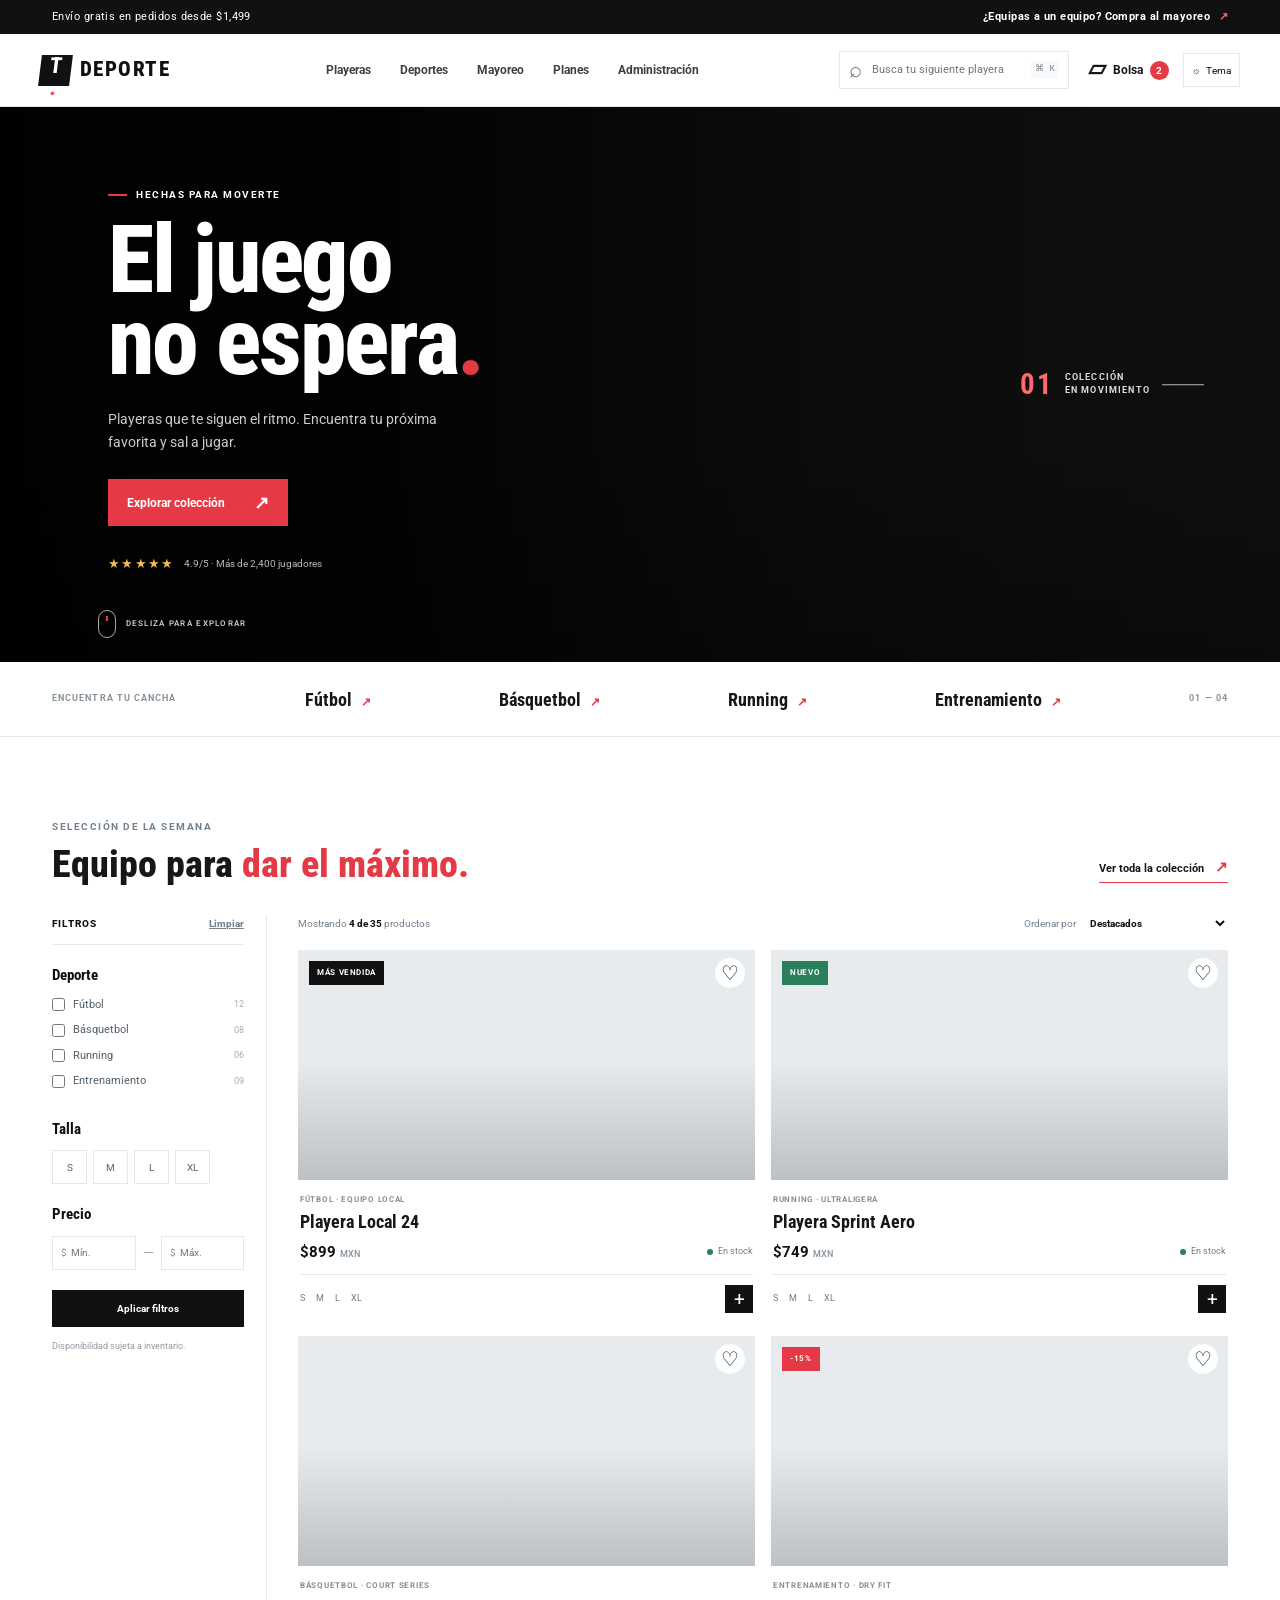
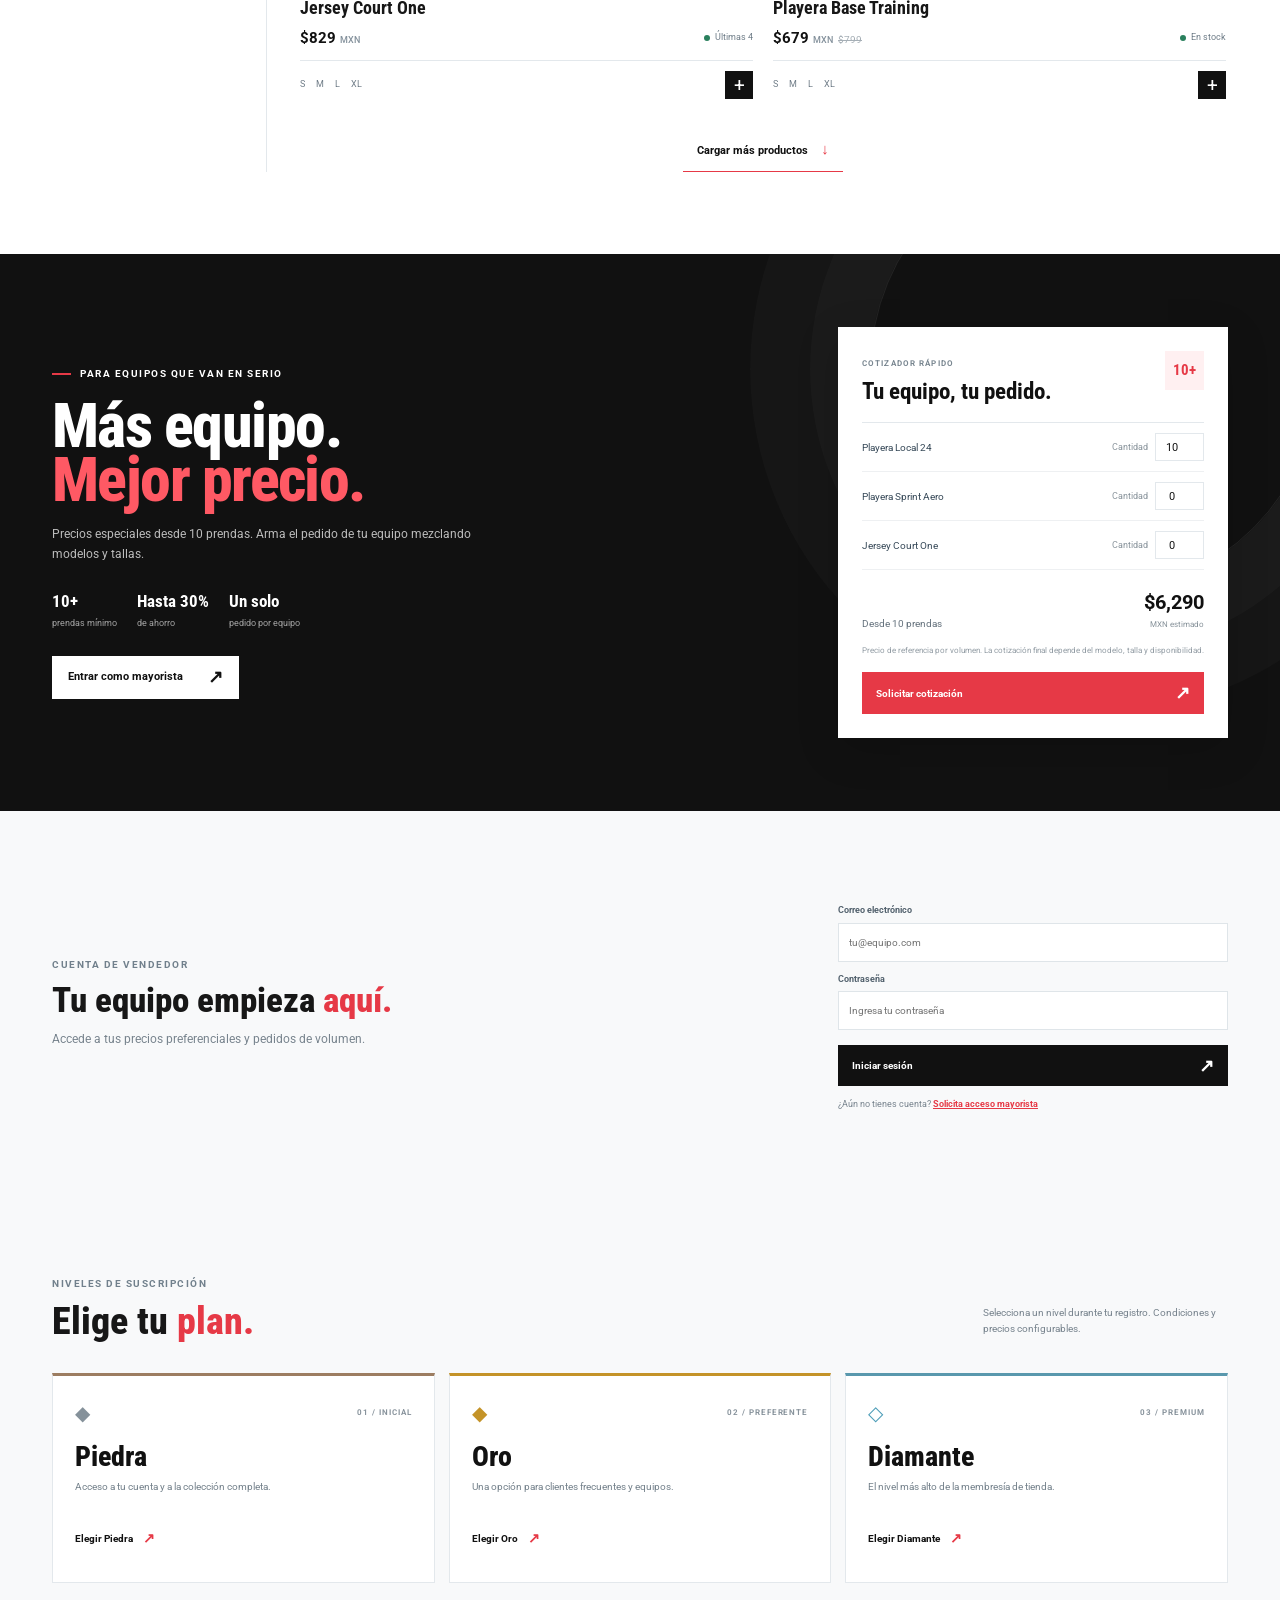
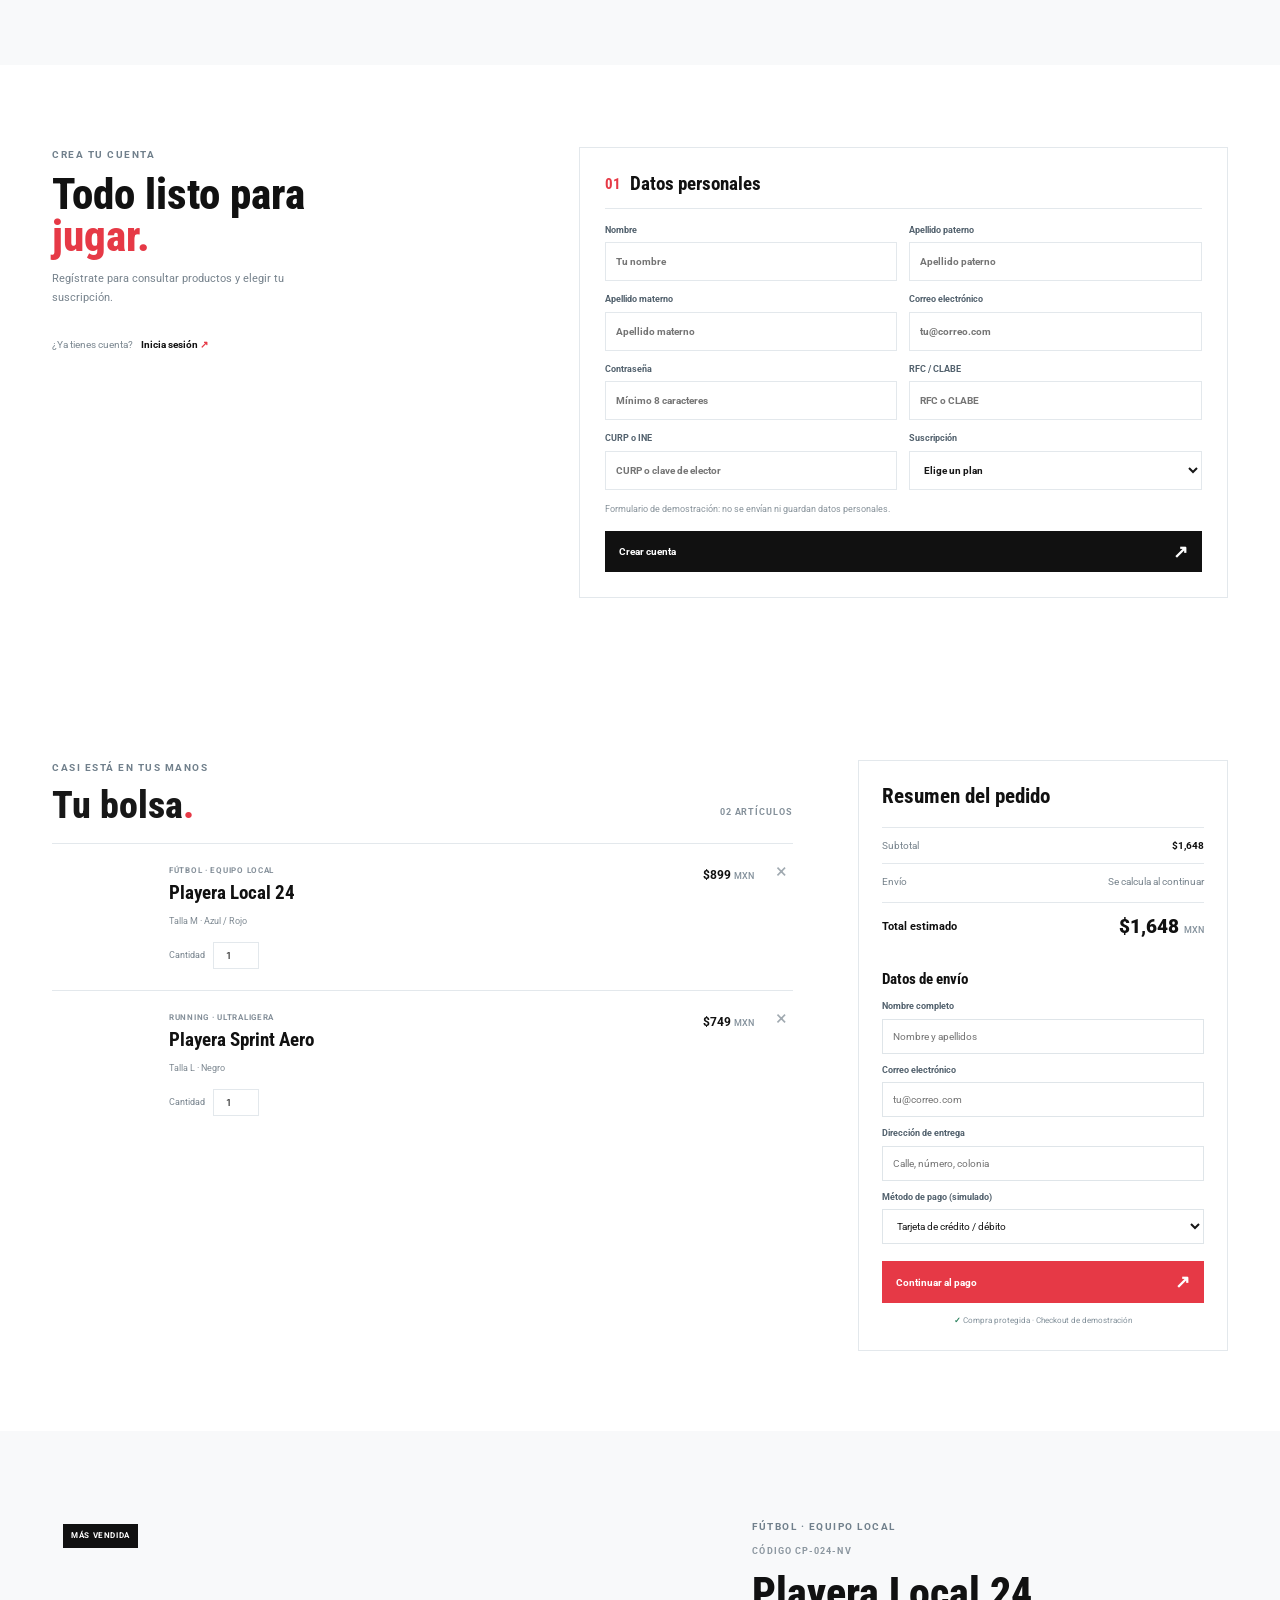
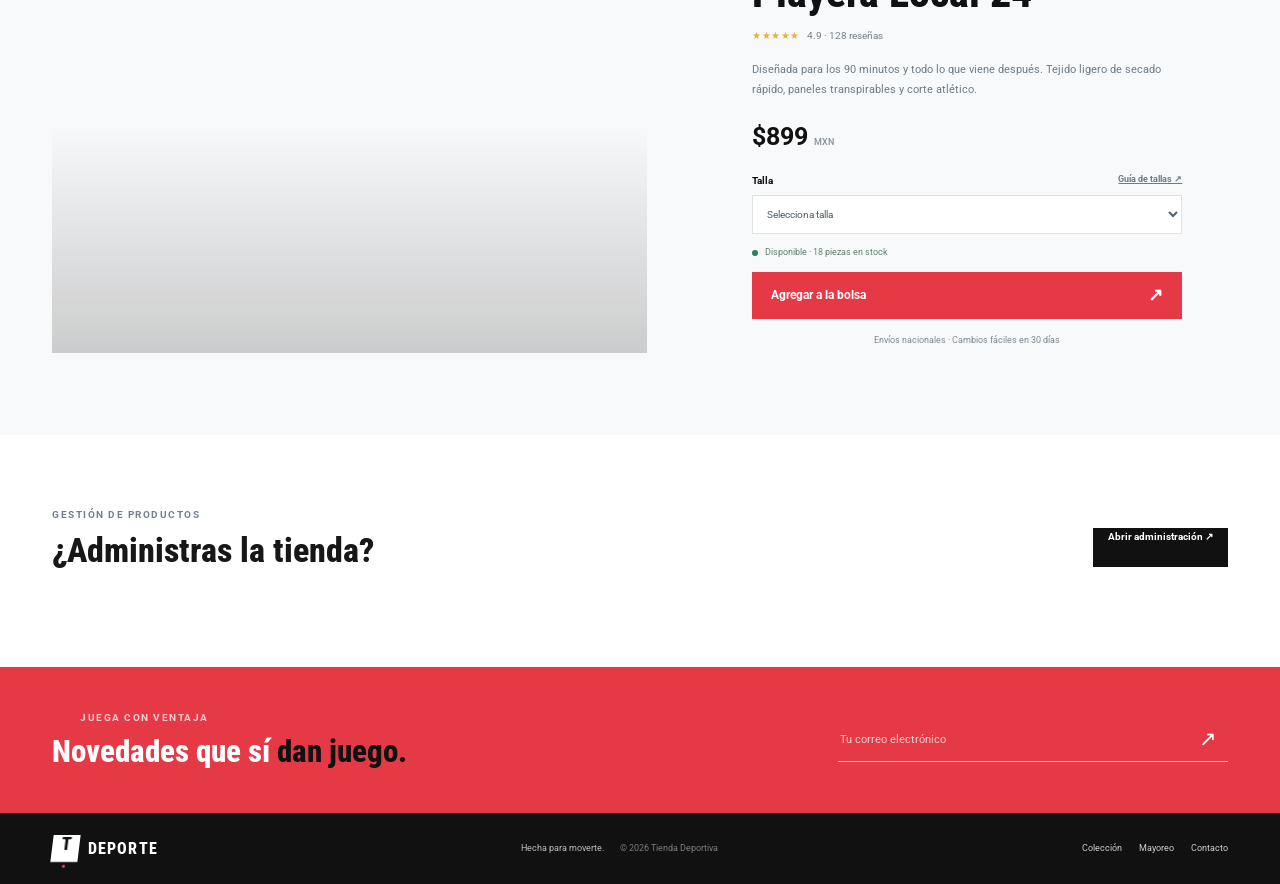
<file: index.html>
<!doctype html>
<html lang="es">
<head>
  <meta charset="utf-8">
  <meta name="viewport" content="width=device-width, initial-scale=1">
  <meta name="theme-color" content="#0a2540">
  <meta name="description" content="Tienda de playeras deportivas. Venta al menudeo y mayoreo.">
  <title>Tienda Deportiva | Playeras</title>
  <link rel="preconnect" href="https://fonts.googleapis.com">
  <link rel="preconnect" href="https://fonts.gstatic.com" crossorigin>
  <link href="https://fonts.googleapis.com/css2?family=Roboto+Condensed:wght@500;600;700;800&family=Roboto:wght@400;500;700&display=swap" rel="stylesheet">
  <link href="https://cdn.jsdelivr.net/npm/bootstrap@5.3.3/dist/css/bootstrap.min.css" rel="stylesheet">
  <link rel="stylesheet" href="styles.css">
</head>
<body>
  <div class="announcement-bar">
    <div class="container announcement-inner">
      <span>Envío gratis en pedidos desde $1,499</span>
      <a href="#mayoreo">¿Equipas a un equipo? Compra al mayoreo <span aria-hidden="true">↗</span></a>
    </div>
  </div>

  <header class="site-header sticky-top">
    <nav class="navbar navbar-expand-lg container" aria-label="Navegación principal">
      <a class="navbar-brand brand" href="#inicio" aria-label="Tienda Deportiva, inicio"><span class="brand-mark">T<span>.</span></span> DEPORTE</a>
      <button class="navbar-toggler" type="button" data-bs-toggle="collapse" data-bs-target="#mainNav" aria-controls="mainNav" aria-expanded="false" aria-label="Abrir menú"><span class="navbar-toggler-icon"></span></button>
      <div class="collapse navbar-collapse" id="mainNav">
        <ul class="navbar-nav mx-auto">
          <li class="nav-item"><a class="nav-link" href="#catalogo">Playeras</a></li>
          <li class="nav-item"><a class="nav-link" href="#deportes">Deportes</a></li>
          <li class="nav-item"><a class="nav-link" href="#mayoreo">Mayoreo</a></li>
          <li class="nav-item"><a class="nav-link" href="#suscripciones">Planes</a></li>
          <li class="nav-item"><a class="nav-link" href="admin.html">Administración</a></li>
        </ul>
        <form class="search-form" role="search" action="#catalogo">
          <label class="visually-hidden" for="site-search">Buscar playeras</label>
          <span aria-hidden="true">⌕</span>
          <input id="site-search" type="search" placeholder="Busca tu siguiente playera">
          <kbd>⌘ K</kbd>
        </form>
        <a class="cart-link" href="#carrito" aria-label="Ir al carrito, 2 artículos"><span class="cart-icon" aria-hidden="true">▱</span><span class="cart-label">Bolsa</span><span class="cart-count">2</span></a>
        <div class="theme-control"><input id="theme-toggle" type="checkbox" aria-label="Activar tema oscuro"><label for="theme-toggle"><span class="theme-sun" aria-hidden="true">☼</span><span class="theme-moon" aria-hidden="true">☾</span><span class="theme-label">Tema</span></label></div>
      </div>
    </nav>
  </header>

  <main>
    <section class="hero" id="inicio" aria-labelledby="hero-title">
      <div class="hero-photo" role="img" aria-label="Futbolista corriendo con uniforme deportivo"></div>
      <div class="hero-shade"></div>
      <div class="container hero-content">
        <div class="hero-copy">
          <p class="eyebrow"><span></span> HECHAS PARA MOVERTE</p>
          <h1 id="hero-title">El juego<br>no espera<span>.</span></h1>
          <p class="hero-description">Playeras que te siguen el ritmo. Encuentra tu próxima favorita y sal a jugar.</p>
          <a class="btn btn-cta" href="#catalogo">Explorar colección <span aria-hidden="true">↗</span></a>
          <div class="hero-proof"><span class="proof-stars" aria-label="5 de 5 estrellas">★★★★★</span><span>4.9/5 · Más de 2,400 jugadores</span></div>
        </div>
        <div class="hero-tag"><span class="tag-number">01</span><span>COLECCIÓN<br>EN MOVIMIENTO</span><span class="tag-line"></span></div>
        <a class="hero-scroll" href="#deportes"><span></span> DESLIZA PARA EXPLORAR</a>
      </div>
    </section>

    <section class="sport-strip" id="deportes" aria-label="Explorar por deporte">
      <div class="container sport-strip-inner">
        <span class="strip-label">ENCUENTRA TU CANCHA</span>
        <a href="#catalogo">Fútbol <span>↗</span></a>
        <a href="#catalogo">Básquetbol <span>↗</span></a>
        <a href="#catalogo">Running <span>↗</span></a>
        <a href="#catalogo">Entrenamiento <span>↗</span></a>
        <span class="strip-index">01 — 04</span>
      </div>
    </section>

    <section class="catalog-section section-space" id="catalogo">
      <div class="container">
        <div class="section-heading">
          <div><p class="eyebrow eyebrow-dark">SELECCIÓN DE LA SEMANA</p><h2>Equipo para <span>dar el máximo.</span></h2></div>
          <a class="text-link" href="#catalogo">Ver toda la colección <span>↗</span></a>
        </div>
        <div class="catalog-layout">
          <aside class="filter-panel" aria-label="Filtros de productos">
            <div class="filter-top"><span>FILTROS</span><button type="reset" form="catalog-filters">Limpiar</button></div>
            <form id="catalog-filters" action="#catalogo">
              <fieldset class="filter-group">
                <legend>Deporte</legend>
                <label class="check-row"><input type="checkbox" name="deporte" value="futbol"><span>Fútbol</span><small>12</small></label>
                <label class="check-row"><input type="checkbox" name="deporte" value="basquetbol"><span>Básquetbol</span><small>08</small></label>
                <label class="check-row"><input type="checkbox" name="deporte" value="running"><span>Running</span><small>06</small></label>
                <label class="check-row"><input type="checkbox" name="deporte" value="entrenamiento"><span>Entrenamiento</span><small>09</small></label>
              </fieldset>
              <fieldset class="filter-group">
                <legend>Talla</legend>
                <div class="size-options"><label><input type="checkbox" name="talla" value="s"><span>S</span></label><label><input type="checkbox" name="talla" value="m"><span>M</span></label><label><input type="checkbox" name="talla" value="l"><span>L</span></label><label><input type="checkbox" name="talla" value="xl"><span>XL</span></label></div>
              </fieldset>
              <fieldset class="filter-group price-filter">
                <legend>Precio</legend>
                <div class="price-inputs"><label><span class="visually-hidden">Precio mínimo</span><span>$</span><input type="number" placeholder="Mín." min="0"></label><i>—</i><label><span class="visually-hidden">Precio máximo</span><span>$</span><input type="number" placeholder="Máx." min="0"></label></div>
              </fieldset>
              <button class="btn btn-filter" type="submit">Aplicar filtros</button>
            </form>
            <p class="filter-note">Disponibilidad sujeta a inventario.</p>
          </aside>

          <div class="product-area">
            <div class="product-toolbar"><span>Mostrando <strong>4 de 35</strong> productos</span><label for="sort-products">Ordenar por <select id="sort-products" name="orden"><option>Destacados</option><option>Precio: menor a mayor</option><option>Precio: mayor a menor</option></select></label></div>
            <div class="row row-cols-1 row-cols-sm-2 g-3 product-grid">
              <article class="col"><div class="product-card"><a class="product-image image-football" href="#producto-detalle" aria-label="Ver Playera Local 24"><span class="product-badge">MÁS VENDIDA</span><button class="favorite" type="button" aria-label="Agregar Playera Local 24 a favoritos">♡</button></a><div class="product-info"><p class="product-category">FÚTBOL · EQUIPO LOCAL</p><h3><a href="#producto-detalle">Playera Local 24</a></h3><div class="product-bottom"><span class="product-price">$899 <small>MXN</small></span><span class="stock-note"><i></i> En stock</span></div><div class="product-actions"><div class="mini-sizes" aria-label="Tallas disponibles"><span>S</span><span>M</span><span>L</span><span>XL</span></div><button class="add-button" type="button" aria-label="Agregar Playera Local 24 al carrito">+</button></div></div></div></article>
              <article class="col"><div class="product-card"><a class="product-image image-runner" href="#producto-detalle" aria-label="Ver Playera Sprint Aero"><span class="product-badge badge-new">NUEVO</span><button class="favorite" type="button" aria-label="Agregar Playera Sprint Aero a favoritos">♡</button></a><div class="product-info"><p class="product-category">RUNNING · ULTRALIGERA</p><h3><a href="#producto-detalle">Playera Sprint Aero</a></h3><div class="product-bottom"><span class="product-price">$749 <small>MXN</small></span><span class="stock-note"><i></i> En stock</span></div><div class="product-actions"><div class="mini-sizes" aria-label="Tallas disponibles"><span>S</span><span>M</span><span>L</span><span>XL</span></div><button class="add-button" type="button" aria-label="Agregar Playera Sprint Aero al carrito">+</button></div></div></div></article>
              <article class="col"><div class="product-card"><a class="product-image image-court" href="#producto-detalle" aria-label="Ver Jersey Court One"><button class="favorite" type="button" aria-label="Agregar Jersey Court One a favoritos">♡</button></a><div class="product-info"><p class="product-category">BÁSQUETBOL · COURT SERIES</p><h3><a href="#producto-detalle">Jersey Court One</a></h3><div class="product-bottom"><span class="product-price">$829 <small>MXN</small></span><span class="stock-note"><i></i> Últimas 4</span></div><div class="product-actions"><div class="mini-sizes" aria-label="Tallas disponibles"><span>S</span><span>M</span><span>L</span><span>XL</span></div><button class="add-button" type="button" aria-label="Agregar Jersey Court One al carrito">+</button></div></div></div></article>
              <article class="col"><div class="product-card"><a class="product-image image-training" href="#producto-detalle" aria-label="Ver Playera Base Training"><span class="product-badge badge-sale">-15%</span><button class="favorite" type="button" aria-label="Agregar Playera Base Training a favoritos">♡</button></a><div class="product-info"><p class="product-category">ENTRENAMIENTO · DRY FIT</p><h3><a href="#producto-detalle">Playera Base Training</a></h3><div class="product-bottom"><span class="product-price">$679 <small>MXN</small><del>$799</del></span><span class="stock-note"><i></i> En stock</span></div><div class="product-actions"><div class="mini-sizes" aria-label="Tallas disponibles"><span>S</span><span>M</span><span>L</span><span>XL</span></div><button class="add-button" type="button" aria-label="Agregar Playera Base Training al carrito">+</button></div></div></div></article>
            </div>
            <a class="catalog-more" href="#catalogo">Cargar más productos <span>↓</span></a>
          </div>
        </div>
      </div>
    </section>

    <section class="wholesale-section" id="mayoreo">
      <div class="container wholesale-wrap">
        <div class="wholesale-copy">
          <p class="eyebrow"><span></span> PARA EQUIPOS QUE VAN EN SERIO</p>
          <h2>Más equipo.<br><span>Mejor precio.</span></h2>
          <p>Precios especiales desde 10 prendas. Arma el pedido de tu equipo mezclando modelos y tallas.</p>
          <div class="wholesale-perks"><span><b>10+</b> prendas mínimo</span><span><b>Hasta 30%</b> de ahorro</span><span><b>Un solo</b> pedido por equipo</span></div>
          <a href="#acceso-mayoreo" class="btn btn-light-cta">Entrar como mayorista <span>↗</span></a>
        </div>
        <div class="quote-panel" id="cotizador">
          <div class="quote-heading"><div><span class="quote-kicker">COTIZADOR RÁPIDO</span><h3>Tu equipo, tu pedido.</h3></div><span class="quote-icon">10+</span></div>
          <div class="quote-line"><span>Playera Local 24</span><label for="quote-local">Cantidad <input id="quote-local" type="number" value="10" min="10"></label></div>
          <div class="quote-line"><span>Playera Sprint Aero</span><label for="quote-sprint">Cantidad <input id="quote-sprint" type="number" value="0" min="0"></label></div>
          <div class="quote-line"><span>Jersey Court One</span><label for="quote-court">Cantidad <input id="quote-court" type="number" value="0" min="0"></label></div>
          <div class="quote-total"><span>Desde 10 prendas</span><strong>$6,290 <small>MXN estimado</small></strong></div>
          <p class="quote-disclaimer">Precio de referencia por volumen. La cotización final depende del modelo, talla y disponibilidad.</p>
          <a class="btn btn-quote" href="#acceso-mayoreo">Solicitar cotización <span>↗</span></a>
        </div>
      </div>
    </section>

    <section class="wholesale-access section-space" id="acceso-mayoreo">
      <div class="container access-layout">
        <div><p class="eyebrow eyebrow-dark">CUENTA DE VENDEDOR</p><h2>Tu equipo empieza <span>aquí.</span></h2><p class="access-description">Accede a tus precios preferenciales y pedidos de volumen.</p></div>
        <form class="access-form" action="#acceso-mayoreo" method="get">
          <label for="wholesale-email">Correo electrónico</label><input id="wholesale-email" type="email" autocomplete="email" placeholder="tu@equipo.com" required>
          <label for="wholesale-password">Contraseña</label><input id="wholesale-password" type="password" autocomplete="current-password" placeholder="Ingresa tu contraseña" required>
          <button type="submit" class="btn btn-access">Iniciar sesión <span>↗</span></button>
          <p>¿Aún no tienes cuenta? <a href="mailto:mayoreo@cancha.mx">Solicita acceso mayorista</a></p>
        </form>
      </div>
    </section>

    <section class="subscription-section section-space" id="suscripciones">
      <div class="container">
        <div class="section-heading"><div><p class="eyebrow eyebrow-dark">NIVELES DE SUSCRIPCIÓN</p><h2>Elige tu <span>plan.</span></h2></div><p class="subscription-note">Selecciona un nivel durante tu registro. Condiciones y precios configurables.</p></div>
        <div class="plan-grid">
          <article class="plan-card plan-piedra"><div class="plan-top"><span class="plan-symbol" aria-hidden="true">◆</span><span class="plan-level">01 / INICIAL</span></div><h3>Piedra</h3><p>Acceso a tu cuenta y a la colección completa.</p><a href="#registro">Elegir Piedra <span>↗</span></a></article>
          <article class="plan-card plan-oro"><div class="plan-top"><span class="plan-symbol" aria-hidden="true">◆</span><span class="plan-level">02 / PREFERENTE</span></div><h3>Oro</h3><p>Una opción para clientes frecuentes y equipos.</p><a href="#registro">Elegir Oro <span>↗</span></a></article>
          <article class="plan-card plan-diamante"><div class="plan-top"><span class="plan-symbol" aria-hidden="true">◇</span><span class="plan-level">03 / PREMIUM</span></div><h3>Diamante</h3><p>El nivel más alto de la membresía de tienda.</p><a href="#registro">Elegir Diamante <span>↗</span></a></article>
        </div>
      </div>
    </section>

    <section class="registration-section section-space" id="registro">
      <div class="container registration-layout">
        <div class="registration-intro"><p class="eyebrow eyebrow-dark">CREA TU CUENTA</p><h2>Todo listo para <span>jugar.</span></h2><p>Regístrate para consultar productos y elegir tu suscripción.</p><div class="registration-signin">¿Ya tienes cuenta? <a href="#acceso-mayoreo">Inicia sesión <span>↗</span></a></div></div>
        <form class="registration-form" action="#registro" method="get">
          <div class="form-section-title"><span>01</span><h3>Datos personales</h3></div>
          <div class="registration-fields">
            <label>Nombre<input type="text" name="nombre" autocomplete="given-name" placeholder="Tu nombre" required></label>
            <label>Apellido paterno<input type="text" name="apellido_paterno" autocomplete="family-name" placeholder="Apellido paterno" required></label>
            <label>Apellido materno<input type="text" name="apellido_materno" placeholder="Apellido materno" required></label>
            <label>Correo electrónico<input type="email" name="correo" autocomplete="email" placeholder="tu@correo.com" required></label>
            <label>Contraseña<input type="password" name="contrasena" autocomplete="new-password" minlength="8" placeholder="Mínimo 8 caracteres" required></label>
            <label>RFC / CLABE<input type="text" name="rfc_clabe" placeholder="RFC o CLABE" required></label>
            <label>CURP o INE<input type="text" name="identificacion" placeholder="CURP o clave de elector" required></label>
            <label>Suscripción<select name="suscripcion" required><option value="">Elige un plan</option><option value="piedra">Piedra</option><option value="oro">Oro</option><option value="diamante">Diamante</option></select></label>
          </div>
          <p class="form-privacy">Formulario de demostración: no se envían ni guardan datos personales.</p>
          <button class="btn btn-access" type="submit">Crear cuenta <span>↗</span></button>
        </form>
      </div>
    </section>

    <section class="order-section" id="carrito">
      <div class="container order-layout">
        <div class="order-main">
          <div class="section-heading order-heading"><div><p class="eyebrow eyebrow-dark">CASI ESTÁ EN TUS MANOS</p><h2>Tu bolsa<span>.</span></h2></div><span class="order-count">02 ARTÍCULOS</span></div>
          <article class="cart-item"><div class="cart-thumb image-football"></div><div class="cart-item-info"><p class="product-category">FÚTBOL · EQUIPO LOCAL</p><h3>Playera Local 24</h3><span>Talla M · Azul / Rojo</span><label class="quantity-control">Cantidad <input type="number" value="1" min="1" aria-label="Cantidad Playera Local 24"></label></div><strong>$899 <small>MXN</small></strong><button class="remove-item" type="button" aria-label="Eliminar Playera Local 24">×</button></article>
          <article class="cart-item"><div class="cart-thumb image-runner"></div><div class="cart-item-info"><p class="product-category">RUNNING · ULTRALIGERA</p><h3>Playera Sprint Aero</h3><span>Talla L · Negro</span><label class="quantity-control">Cantidad <input type="number" value="1" min="1" aria-label="Cantidad Playera Sprint Aero"></label></div><strong>$749 <small>MXN</small></strong><button class="remove-item" type="button" aria-label="Eliminar Playera Sprint Aero">×</button></article>
        </div>
        <aside class="checkout-panel">
          <h3>Resumen del pedido</h3><div class="summary-line"><span>Subtotal</span><strong>$1,648</strong></div><div class="summary-line"><span>Envío</span><span>Se calcula al continuar</span></div><div class="summary-total"><span>Total estimado</span><strong>$1,648 <small>MXN</small></strong></div>
          <form action="#checkout" method="get" class="shipping-form" id="checkout"><p>Datos de envío</p><label for="customer-name">Nombre completo</label><input id="customer-name" type="text" placeholder="Nombre y apellidos" autocomplete="name" required><label for="customer-email">Correo electrónico</label><input id="customer-email" type="email" placeholder="tu@correo.com" autocomplete="email" required><label for="customer-address">Dirección de entrega</label><input id="customer-address" type="text" placeholder="Calle, número, colonia" autocomplete="street-address" required><label for="payment-method">Método de pago (simulado)</label><select id="payment-method"><option>Tarjeta de crédito / débito</option><option>Transferencia bancaria</option><option>Pago al recibir</option></select><button class="btn btn-checkout" type="submit">Continuar al pago <span>↗</span></button></form>
          <p class="secure-note"><span aria-hidden="true">✓</span> Compra protegida · Checkout de demostración</p>
        </aside>
      </div>
    </section>

    <section class="product-detail-section section-space" id="producto-detalle">
      <div class="container detail-layout"><div class="detail-image image-football"><span class="product-badge">MÁS VENDIDA</span></div><div class="detail-copy"><p class="eyebrow eyebrow-dark">FÚTBOL · EQUIPO LOCAL</p><p class="detail-code">CÓDIGO CP-024-NV</p><h2>Playera Local 24</h2><p class="detail-rating"><span>★★★★★</span> 4.9 · 128 reseñas</p><p class="detail-description">Diseñada para los 90 minutos y todo lo que viene después. Tejido ligero de secado rápido, paneles transpirables y corte atlético.</p><div class="detail-price">$899 <small>MXN</small></div><label class="detail-label" for="detail-size">Talla <span>Guía de tallas ↗</span></label><select id="detail-size"><option>Selecciona talla</option><option>S</option><option>M</option><option>L</option><option>XL</option></select><p class="detail-stock"><i></i> Disponible · 18 piezas en stock</p><button class="btn btn-cta detail-add" type="button">Agregar a la bolsa <span>↗</span></button><div class="detail-footnote">Envíos nacionales · Cambios fáciles en 30 días</div></div></div>
    </section>

    <section class="admin-section">
      <div class="container"><div class="admin-heading"><div><p class="eyebrow eyebrow-dark">GESTIÓN DE PRODUCTOS</p><h2>¿Administras la tienda?</h2></div><a class="btn btn-admin-add" href="admin.html">Abrir administración <span>↗</span></a></div></div>
    </section>

    <section class="newsletter-section"><div class="container newsletter-inner"><div><p class="eyebrow"><span></span> JUEGA CON VENTAJA</p><h2>Novedades que sí <span>dan juego.</span></h2></div><form action="#newsletter"><label class="visually-hidden" for="newsletter-email">Correo electrónico</label><input id="newsletter-email" type="email" placeholder="Tu correo electrónico" required><button type="submit" aria-label="Suscribirme">↗</button></form></div></section>
  </main>

  <footer class="site-footer"><div class="container footer-inner"><a class="brand footer-brand" href="#inicio"><span class="brand-mark">T<span>.</span></span> DEPORTE</a><p>Hecha para moverte. <span>© 2026 Tienda Deportiva</span></p><nav aria-label="Enlaces de pie de página"><a href="#catalogo">Colección</a><a href="#mayoreo">Mayoreo</a><a href="mailto:hola@tiendadeportiva.mx">Contacto</a></nav></div></footer>
  <script src="https://cdn.jsdelivr.net/npm/bootstrap@5.3.3/dist/js/bootstrap.bundle.min.js"></script>
</body>
</html>
</file>
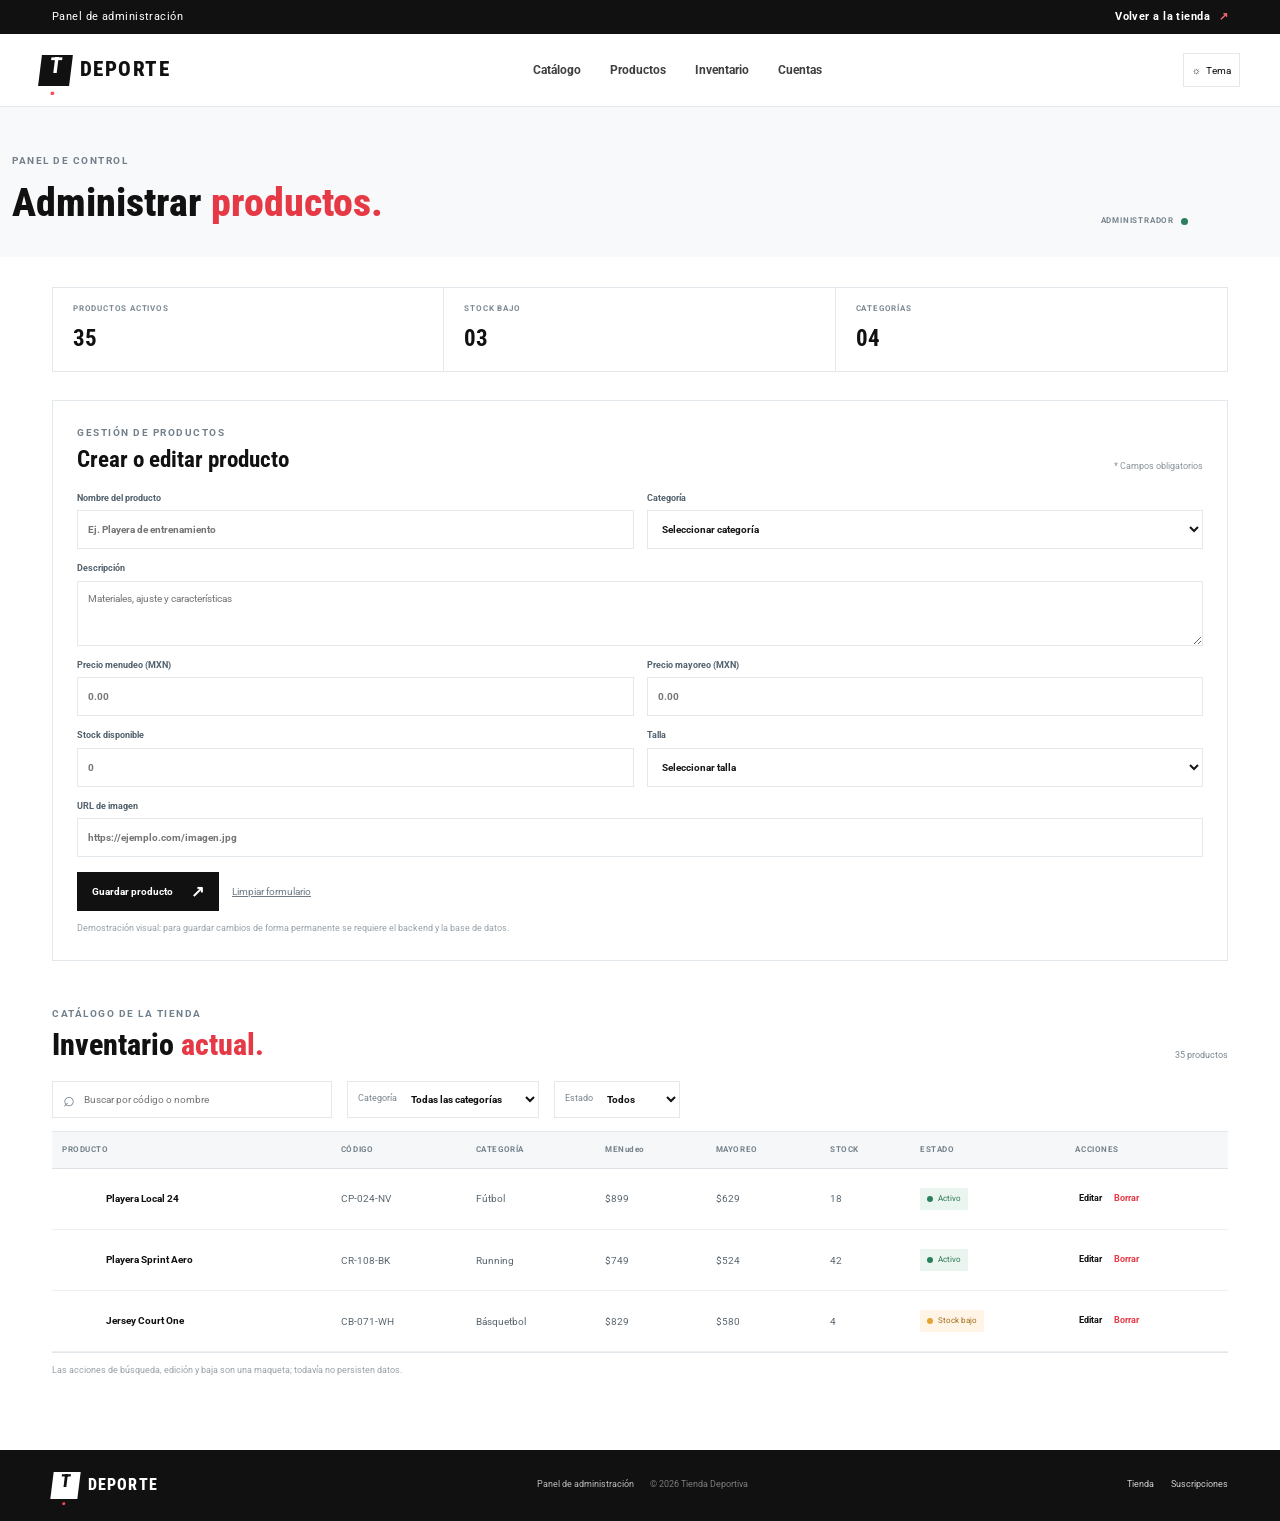
<file: admin.html>
<!doctype html>
<html lang="es">
<head>
  <meta charset="utf-8">
  <meta name="viewport" content="width=device-width, initial-scale=1">
  <meta name="theme-color" content="#0a2540">
  <meta name="description" content="Administración de productos e inventario de la tienda deportiva.">
  <title>Administración | Tienda Deportiva</title>
  <link rel="preconnect" href="https://fonts.googleapis.com">
  <link rel="preconnect" href="https://fonts.gstatic.com" crossorigin>
  <link href="https://fonts.googleapis.com/css2?family=Roboto+Condensed:wght@500;600;700;800&family=Roboto:wght@400;500;700&display=swap" rel="stylesheet">
  <link href="https://cdn.jsdelivr.net/npm/bootstrap@5.3.3/dist/css/bootstrap.min.css" rel="stylesheet">
  <link rel="stylesheet" href="styles.css">
</head>
<body>
  <div class="announcement-bar"><div class="container announcement-inner"><span>Panel de administración</span><a href="index.html">Volver a la tienda <span aria-hidden="true">↗</span></a></div></div>
  <header class="site-header sticky-top">
    <nav class="navbar navbar-expand-lg container" aria-label="Navegación principal">
      <a class="navbar-brand brand" href="index.html"><span class="brand-mark">T<span>.</span></span> DEPORTE</a>
      <button class="navbar-toggler" type="button" data-bs-toggle="collapse" data-bs-target="#adminNav" aria-controls="adminNav" aria-expanded="false" aria-label="Abrir menú"><span class="navbar-toggler-icon"></span></button>
      <div class="collapse navbar-collapse" id="adminNav">
        <ul class="navbar-nav mx-auto"><li class="nav-item"><a class="nav-link" href="index.html#catalogo">Catálogo</a></li><li class="nav-item"><a class="nav-link" href="#producto-form">Productos</a></li><li class="nav-item"><a class="nav-link" href="#inventario">Inventario</a></li><li class="nav-item"><a class="nav-link" href="index.html#registro">Cuentas</a></li></ul>
        <div class="theme-control"><input id="theme-toggle" type="checkbox" aria-label="Activar tema oscuro"><label for="theme-toggle"><span class="theme-sun" aria-hidden="true">☼</span><span class="theme-moon" aria-hidden="true">☾</span><span class="theme-label">Tema</span></label></div>
      </div>
    </nav>
  </header>

  <main class="admin-page">
    <section class="admin-page-heading">
      <div class="container admin-heading"><div><p class="eyebrow eyebrow-dark">PANEL DE CONTROL</p><h1>Administrar <span>productos.</span></h1></div><span class="admin-user">ADMINISTRADOR <i></i></span></div>
    </section>
    <section class="admin-section admin-page-content" id="inventario">
      <div class="container">
        <div class="admin-summary"><div><span>PRODUCTOS ACTIVOS</span><strong>35</strong></div><div><span>STOCK BAJO</span><strong>03</strong></div><div><span>CATEGORÍAS</span><strong>04</strong></div></div>
        <section class="product-editor" id="producto-form" aria-labelledby="product-form-title">
          <div class="editor-heading"><div><p class="eyebrow eyebrow-dark">GESTIÓN DE PRODUCTOS</p><h2 id="product-form-title">Crear o editar producto</h2></div><span class="editor-required">* Campos obligatorios</span></div>
          <form action="#inventario" method="get" class="admin-product-form">
            <label>Nombre del producto<input type="text" name="nombre_producto" placeholder="Ej. Playera de entrenamiento" required></label>
            <label>Categoría<select name="categoria" required><option value="">Seleccionar categoría</option><option>Fútbol</option><option>Básquetbol</option><option>Running</option><option>Entrenamiento</option></select></label>
            <label class="field-full">Descripción<textarea name="descripcion" rows="3" placeholder="Materiales, ajuste y características"></textarea></label>
            <label>Precio menudeo (MXN)<input type="number" name="precio_menudeo" min="0" step="0.01" placeholder="0.00" required></label>
            <label>Precio mayoreo (MXN)<input type="number" name="precio_mayoreo" min="0" step="0.01" placeholder="0.00" required></label>
            <label>Stock disponible<input type="number" name="stock" min="0" step="1" placeholder="0" required></label>
            <label>Talla<select name="talla" required><option value="">Seleccionar talla</option><option>XS</option><option>S</option><option>M</option><option>L</option><option>XL</option><option>XXL</option></select></label>
            <label class="field-full">URL de imagen<input type="url" name="imagen_url" placeholder="https://ejemplo.com/imagen.jpg"></label>
            <div class="admin-form-actions"><button class="btn btn-admin-add" type="submit">Guardar producto <span>↗</span></button><button class="admin-cancel" type="reset">Limpiar formulario</button></div>
          </form>
          <p class="admin-disclaimer">Demostración visual: para guardar cambios de forma permanente se requiere el backend y la base de datos.</p>
        </section>

        <div class="inventory-heading" id="buscar-inventario"><div><p class="eyebrow eyebrow-dark">CATÁLOGO DE LA TIENDA</p><h2>Inventario <span>actual.</span></h2></div><span class="inventory-total">35 productos</span></div>
        <div class="admin-toolbar"><label class="admin-search" for="inventory-search"><span aria-hidden="true">⌕</span><input id="inventory-search" type="search" placeholder="Buscar por código o nombre"></label><label class="category-select" for="inventory-category">Categoría<select id="inventory-category"><option>Todas las categorías</option><option>Fútbol</option><option>Básquetbol</option><option>Running</option><option>Entrenamiento</option></select></label><label class="category-select" for="inventory-state">Estado<select id="inventory-state"><option>Todos</option><option>Activo</option><option>Inactivo</option></select></label></div>
        <div class="table-responsive inventory-table-wrap"><table class="table inventory-table"><thead><tr><th scope="col">PRODUCTO</th><th scope="col">CÓDIGO</th><th scope="col">CATEGORÍA</th><th scope="col">MENudeo</th><th scope="col">MAYOREO</th><th scope="col">STOCK</th><th scope="col">ESTADO</th><th scope="col">ACCIONES</th></tr></thead><tbody>
          <tr><td><span class="table-product-thumb image-football"></span><strong>Playera Local 24</strong></td><td>CP-024-NV</td><td>Fútbol</td><td>$899</td><td>$629</td><td>18</td><td><span class="status-pill status-active"><i></i> Activo</span></td><td><div class="row-actions"><a class="table-action" href="#producto-form">Editar</a><button class="table-action table-delete" type="button" data-bs-toggle="modal" data-bs-target="#confirm-delete">Borrar</button></div></td></tr>
          <tr><td><span class="table-product-thumb image-runner"></span><strong>Playera Sprint Aero</strong></td><td>CR-108-BK</td><td>Running</td><td>$749</td><td>$524</td><td>42</td><td><span class="status-pill status-active"><i></i> Activo</span></td><td><div class="row-actions"><a class="table-action" href="#producto-form">Editar</a><button class="table-action table-delete" type="button" data-bs-toggle="modal" data-bs-target="#confirm-delete">Borrar</button></div></td></tr>
          <tr><td><span class="table-product-thumb image-court"></span><strong>Jersey Court One</strong></td><td>CB-071-WH</td><td>Básquetbol</td><td>$829</td><td>$580</td><td>4</td><td><span class="status-pill status-low"><i></i> Stock bajo</span></td><td><div class="row-actions"><a class="table-action" href="#producto-form">Editar</a><button class="table-action table-delete" type="button" data-bs-toggle="modal" data-bs-target="#confirm-delete">Borrar</button></div></td></tr>
        </tbody></table></div>
        <p class="admin-disclaimer">Las acciones de búsqueda, edición y baja son una maqueta; todavía no persisten datos.</p>
      </div>
    </section>
  </main>

  <div class="modal fade" id="confirm-delete" tabindex="-1" aria-labelledby="confirm-delete-title" aria-hidden="true"><div class="modal-dialog modal-dialog-centered"><div class="modal-content delete-modal"><div class="modal-header"><h2 class="modal-title" id="confirm-delete-title">Borrar producto</h2><button type="button" class="btn-close" data-bs-dismiss="modal" aria-label="Cerrar"></button></div><div class="modal-body">¿Confirmas la baja de este producto? En la versión final se recomienda desactivarlo para conservar el historial de pedidos.</div><div class="modal-footer"><button type="button" class="admin-cancel" data-bs-dismiss="modal">Cancelar</button><button type="button" class="btn btn-delete-confirm" data-bs-dismiss="modal">Confirmar baja</button></div></div></div></div>
  <footer class="site-footer"><div class="container footer-inner"><a class="brand footer-brand" href="index.html"><span class="brand-mark">T<span>.</span></span> DEPORTE</a><p>Panel de administración <span>© 2026 Tienda Deportiva</span></p><nav aria-label="Enlaces de pie de página"><a href="index.html">Tienda</a><a href="index.html#suscripciones">Suscripciones</a></nav></div></footer>
  <script src="https://cdn.jsdelivr.net/npm/bootstrap@5.3.3/dist/js/bootstrap.bundle.min.js"></script>
</body>
</html>
</file>
<file: styles.css>
:root {
  --navy: #111111;
  --navy-2: #292929;
  --red: #e63946;
  --paper: #f8f9fa;
  --white: #fff;
  --ink: #171717;
  --muted: #78838d;
  --line: #e3e8ec;
  --green: #2a805d;
  --heading: 'Roboto Condensed', 'Arial Narrow', sans-serif;
  --body: 'Roboto', Arial, sans-serif;
}

*, *::before, *::after { box-sizing: border-box; }
html { scroll-behavior: smooth; scroll-padding-top: 78px; }
body { margin: 0; color: var(--ink); background: var(--white); font-family: var(--body); font-size: 14px; }
a { color: inherit; text-decoration: none; }
button, input, select { font: inherit; }
button { cursor: pointer; }
.container { max-width: 1200px; }

.announcement-bar { background: var(--navy); color: #fff; font-size: 11px; letter-spacing: .04em; }
.announcement-inner { min-height: 34px; display: flex; align-items: center; justify-content: space-between; }
.announcement-inner a { color: #fff; font-weight: 700; }
.announcement-inner a span { color: #ff6a72; margin-left: 5px; }
.site-header { background: rgba(255,255,255,.97); border-bottom: 1px solid var(--line); z-index: 20; }
.site-header .navbar { min-height: 72px; }
.brand { display: inline-flex; align-items: center; gap: 9px; color: var(--navy); font-family: var(--heading); font-size: 21px; font-weight: 800; letter-spacing: .07em; }
.brand-mark { width: 31px; height: 31px; display: inline-grid; place-items: center; color: #fff; background: var(--navy); font-family: var(--heading); font-size: 22px; line-height: 1; letter-spacing: 0; transform: skew(-7deg); }
.brand-mark span { color: #ff4651; }
.navbar-nav { gap: 29px; }
.nav-link { padding: 10px 0 !important; color: #404040; font-size: 12px; font-weight: 700; }
.nav-link:hover, .footer-inner nav a:hover { color: var(--red); }
.search-form { height: 38px; width: 230px; display: flex; align-items: center; gap: 8px; padding: 0 9px; border: 1px solid var(--line); background: #fff; color: #65717c; }
.search-form > span { font-size: 22px; line-height: 1; }
.search-form input { width: 100%; min-width: 0; border: 0; outline: 0; color: var(--ink); font-size: 11px; }
.search-form kbd { padding: 2px 4px; background: var(--paper); color: #78838d; font-size: 9px; white-space: nowrap; }
.cart-link { display: flex; align-items: center; gap: 7px; margin-left: 19px; font-size: 12px; font-weight: 700; }
.cart-icon { font-size: 23px; transform: rotate(180deg); }
.cart-count { display: grid; width: 19px; height: 19px; place-items: center; color: #fff; background: var(--red); border-radius: 50%; font-size: 10px; }
.navbar-toggler { border: 0; padding: 7px; }

.hero { position: relative; min-height: 555px; overflow: hidden; color: #fff; background: var(--navy); }
.hero-photo { position: absolute; inset: 0; background-image: url('https://images.unsplash.com/photo-1579952363873-27f3bade9f55?auto=format&fit=crop&w=2000&q=88'); background-position: center 42%; background-size: cover; filter: saturate(.82); }
.hero-shade { position: absolute; inset: 0; background: linear-gradient(90deg, rgba(0,0,0,.95) 0%, rgba(0,0,0,.84) 30%, rgba(0,0,0,.33) 64%, rgba(0,0,0,.12) 100%), linear-gradient(0deg, rgba(0,0,0,.28), transparent 40%); }
.hero-content { position: relative; min-height: 555px; display: flex; align-items: center; }
.hero-copy { width: 55%; padding: 20px 0 28px 4.8%; }
.eyebrow { margin: 0 0 18px; display: flex; align-items: center; gap: 9px; color: #fff; font-size: 10px; font-weight: 700; letter-spacing: .15em; }
.eyebrow > span { width: 19px; height: 2px; background: var(--red); }
.hero h1, .wholesale-copy h2 { margin: 0; color: #fff; font-family: var(--heading); font-size: clamp(62px, 7.4vw, 94px); font-weight: 800; line-height: .87; letter-spacing: -.025em; }
.hero h1 > span { color: var(--red); }
.hero-description { max-width: 360px; margin: 24px 0 25px; color: rgba(255,255,255,.8); font-size: 14px; line-height: 1.65; }
.btn-cta { min-height: 47px; display: inline-flex; align-items: center; justify-content: center; gap: 29px; padding: 0 18px; color: #fff; background: var(--red); border: 1px solid var(--red); border-radius: 0; font-size: 12px; font-weight: 700; }
.btn-cta:hover { color: #fff; background: #c92d3b; border-color: #c92d3b; }
.btn-cta span, .btn-light-cta span, .btn-quote span, .btn-access span, .btn-checkout span { font-size: 18px; line-height: 1; }
.hero-proof { display: flex; align-items: center; gap: 10px; margin-top: 28px; color: rgba(255,255,255,.72); font-size: 10px; }
.proof-stars { color: #f1bd4b; font-size: 13px; letter-spacing: .08em; }
.hero-tag { position: absolute; right: 3%; top: 50%; display: flex; align-items: center; gap: 12px; color: rgba(255,255,255,.86); font-size: 9px; font-weight: 700; line-height: 1.5; letter-spacing: .13em; transform: translateY(-50%); }
.tag-number { color: #ff6871; font-family: var(--heading); font-size: 29px; }
.tag-line { width: 42px; height: 1px; background: rgba(255,255,255,.7); }
.hero-scroll { position: absolute; bottom: 24px; left: 4.8%; display: flex; align-items: center; gap: 10px; color: rgba(255,255,255,.75); font-size: 8px; font-weight: 700; letter-spacing: .16em; }
.hero-scroll span { width: 18px; height: 28px; border: 1px solid rgba(255,255,255,.65); border-radius: 10px; position: relative; }
.hero-scroll span::after { position: absolute; top: 5px; left: 7px; width: 2px; height: 5px; background: var(--red); content: ''; }

.sport-strip { border-bottom: 1px solid var(--line); background: #fff; }
.sport-strip-inner { min-height: 74px; display: flex; align-items: center; justify-content: space-between; gap: 20px; }
.strip-label, .strip-index { color: #87919a; font-size: 9px; font-weight: 700; letter-spacing: .12em; }
.sport-strip a { font-family: var(--heading); font-size: 18px; font-weight: 700; }
.sport-strip a span { margin-left: 5px; color: var(--red); font-family: var(--body); font-size: 12px; }
.section-space { padding: 82px 0; }
.section-heading { display: flex; align-items: end; justify-content: space-between; margin-bottom: 33px; }
.eyebrow-dark { margin-bottom: 11px; color: #71808c; }
.section-heading h2, .access-layout h2, .admin-heading h2 { margin: 0; font-family: var(--heading); font-size: 38px; font-weight: 800; line-height: 1; }
.section-heading h2 span, .access-layout h2 span, .admin-heading h2 span { color: var(--red); }
.text-link { padding-bottom: 4px; border-bottom: 1px solid var(--red); font-size: 11px; font-weight: 700; }
.text-link span { padding-left: 8px; color: var(--red); font-size: 15px; }
.catalog-layout { display: grid; grid-template-columns: 215px minmax(0, 1fr); gap: 31px; }
.filter-panel { padding-right: 22px; border-right: 1px solid var(--line); }
.filter-top { display: flex; align-items: center; justify-content: space-between; padding: 0 0 13px; border-bottom: 1px solid var(--line); color: var(--navy); font-size: 10px; font-weight: 800; letter-spacing: .12em; }
.filter-top button { border: 0; padding: 0; color: #75828c; background: none; font-size: 10px; text-decoration: underline; }
.filter-group { margin: 19px 0 0; padding: 0; border: 0; }
.filter-group legend { margin-bottom: 10px; color: var(--navy); font-family: var(--heading); font-size: 15px; font-weight: 700; }
.check-row { display: flex; align-items: center; gap: 8px; margin: 9px 0; color: #53606b; font-size: 11px; }
.check-row input { width: 13px; height: 13px; accent-color: var(--red); }
.check-row small { margin-left: auto; color: #a4adb4; font-size: 9px; }
.size-options { display: flex; gap: 6px; }
.size-options label input { position: absolute; opacity: 0; }
.size-options label span { width: 35px; height: 34px; display: grid; place-items: center; border: 1px solid var(--line); color: #56636d; font-size: 10px; cursor: pointer; }
.size-options label input:checked + span { color: #fff; background: var(--navy); border-color: var(--navy); }
.price-inputs { display: flex; align-items: center; gap: 7px; }
.price-inputs label { min-width: 0; height: 34px; flex: 1; display: flex; align-items: center; border: 1px solid var(--line); color: #8d98a1; font-size: 10px; }
.price-inputs label > span { padding-left: 8px; }
.price-inputs input { width: 100%; min-width: 0; padding: 4px; border: 0; outline: 0; font-size: 10px; }
.price-inputs input::-webkit-inner-spin-button { appearance: none; }
.price-inputs i { color: #9da6ad; font-style: normal; }
.btn-filter { width: 100%; height: 37px; margin-top: 20px; color: #fff; background: var(--navy); border-radius: 0; font-size: 10px; font-weight: 700; }
.btn-filter:hover { color: #fff; background: var(--navy-2); }
.filter-note { margin: 13px 0 0; color: #929ca5; font-size: 9px; }
.product-toolbar { min-height: 34px; display: flex; align-items: start; justify-content: space-between; color: #76828c; font-size: 10px; }
.product-toolbar strong { color: var(--navy); }
.product-toolbar label { display: flex; align-items: center; gap: 6px; }
.product-toolbar select, .category-select select { padding: 0 20px 0 4px; border: 0; color: var(--navy); background: transparent; font-size: 10px; font-weight: 700; }
.product-grid { --bs-gutter-y: 23px; }
.product-card { height: 100%; background: #fff; }
.product-image { position: relative; height: 230px; display: block; overflow: hidden; background-color: #e7ebee; background-size: cover; background-position: center; }
.image-football { background-image: url('https://images.unsplash.com/photo-1522778119026-d647f0596c20?auto=format&fit=crop&w=900&q=82'); }
.image-runner { background-image: url('https://images.unsplash.com/photo-1552674605-db6ffd4facb5?auto=format&fit=crop&w=900&q=82'); }
.image-court { background-image: url('https://images.unsplash.com/photo-1519861531473-9200262188bf?auto=format&fit=crop&w=900&q=82'); }
.image-training { background-image: url('https://images.unsplash.com/photo-1534438327276-14e5300c3a48?auto=format&fit=crop&w=900&q=82'); }
.product-image::after, .detail-image::after { position: absolute; inset: 48% 0 0; background: linear-gradient(0deg, rgba(0,0,0,.18), transparent); content: ''; pointer-events: none; }
.image-football, .image-runner, .image-court, .image-training { transition: background-size .35s ease, filter .25s ease; }
.product-card:hover .product-image { filter: saturate(1.08); }
.product-badge { position: absolute; z-index: 1; top: 11px; left: 11px; padding: 6px 8px; color: #fff; background: var(--navy); font-size: 8px; font-weight: 700; letter-spacing: .08em; }
.badge-new { background: var(--green); }
.badge-sale { background: var(--red); }
.favorite { position: absolute; z-index: 1; top: 8px; right: 10px; width: 30px; height: 30px; display: grid; place-items: center; padding: 0; color: var(--navy); background: rgba(255,255,255,.92); border: 0; border-radius: 50%; font-size: 20px; }
.product-info { padding: 14px 2px 0; }
.product-category { margin: 0 0 5px; color: #85909a; font-size: 8px; font-weight: 700; letter-spacing: .09em; }
.product-info h3 { margin: 0; font-family: var(--heading); font-size: 18px; font-weight: 700; }
.product-bottom { display: flex; align-items: center; justify-content: space-between; margin-top: 8px; }
.product-price { color: var(--navy); font-size: 15px; font-weight: 700; }
.product-price small, .cart-item strong small, .detail-price small, .summary-total small { color: #83909b; font-size: 9px; font-weight: 500; }
.product-price del { margin-left: 5px; color: #a6afb6; font-size: 10px; font-weight: 400; }
.stock-note { display: flex; align-items: center; gap: 5px; color: #6f7d88; font-size: 9px; }
.stock-note i, .detail-stock i, .status-pill i { width: 6px; height: 6px; display: inline-block; border-radius: 50%; background: var(--green); }
.product-actions { display: flex; align-items: center; justify-content: space-between; margin-top: 11px; padding-top: 10px; border-top: 1px solid var(--line); }
.mini-sizes { display: flex; gap: 11px; color: #6f7c87; font-size: 9px; }
.add-button { width: 28px; height: 28px; display: grid; place-items: center; padding: 0; color: #fff; background: var(--navy); border: 0; font-size: 19px; line-height: 1; }
.add-button:hover { background: var(--red); }
.catalog-more { display: table; margin: 29px auto 0; padding: 10px 14px; border-bottom: 1px solid var(--red); color: var(--navy); font-size: 11px; font-weight: 700; }
.catalog-more span { margin-left: 10px; color: var(--red); font-size: 15px; }

.wholesale-section { position: relative; overflow: hidden; padding: 73px 0; color: #fff; background: var(--navy); }
.wholesale-section::before { position: absolute; top: -110px; right: -40px; width: 450px; height: 450px; border: 1px solid rgba(255,255,255,.08); border-radius: 50%; box-shadow: 0 0 0 60px rgba(255,255,255,.025), 0 0 0 120px rgba(255,255,255,.02); content: ''; }
.wholesale-wrap { position: relative; display: grid; grid-template-columns: 1fr 390px; align-items: center; gap: 9%; }
.wholesale-copy h2 { font-size: 62px; }
.wholesale-copy h2 span { color: #ff5964; }
.wholesale-copy > p:not(.eyebrow) { max-width: 420px; margin: 17px 0 24px; color: rgba(255,255,255,.72); font-size: 12px; line-height: 1.7; }
.wholesale-perks { display: flex; flex-wrap: wrap; gap: 20px; margin-bottom: 25px; }
.wholesale-perks span { display: grid; gap: 3px; color: rgba(255,255,255,.62); font-size: 9px; }
.wholesale-perks b { color: #fff; font-family: var(--heading); font-size: 17px; }
.btn-light-cta { min-height: 43px; display: inline-flex; align-items: center; gap: 25px; padding: 0 15px; color: var(--navy); background: #fff; border-radius: 0; font-size: 11px; font-weight: 700; }
.btn-light-cta:hover { color: var(--navy); background: #e9edf0; }
.quote-panel { padding: 24px; color: var(--ink); background: #fff; box-shadow: 0 12px 40px rgba(0,0,0,.15); }
.quote-heading { display: flex; align-items: start; justify-content: space-between; padding-bottom: 17px; border-bottom: 1px solid var(--line); }
.quote-kicker { color: #7a8791; font-size: 8px; font-weight: 700; letter-spacing: .14em; }
.quote-heading h3 { margin: 6px 0 0; color: var(--navy); font-family: var(--heading); font-size: 23px; font-weight: 700; }
.quote-icon { width: 39px; height: 39px; display: grid; place-items: center; color: var(--red); background: #fff0f1; font-family: var(--heading); font-size: 15px; font-weight: 700; }
.quote-line { display: flex; align-items: center; justify-content: space-between; min-height: 49px; border-bottom: 1px solid #eef0f2; color: #394b5a; font-size: 10px; }
.quote-line label { display: flex; align-items: center; gap: 7px; color: #87929a; font-size: 9px; }
.quote-line input { width: 49px; height: 28px; border: 1px solid var(--line); text-align: center; color: var(--navy); font-size: 11px; }
.quote-total { display: flex; align-items: end; justify-content: space-between; padding: 17px 0 9px; color: #66737e; font-size: 10px; }
.quote-total strong { color: var(--navy); font-size: 20px; }
.quote-total small { display: block; margin-top: 2px; color: #87929a; text-align: right; font-size: 8px; font-weight: 400; }
.quote-disclaimer { margin: 5px 0 15px; color: #929ca4; font-size: 8px; line-height: 1.5; }
.btn-quote { width: 100%; min-height: 42px; display: flex; align-items: center; justify-content: space-between; padding: 0 13px; color: #fff; background: var(--red); border-radius: 0; font-size: 10px; font-weight: 700; }
.btn-quote:hover { color: #fff; background: #c92d3b; }
.wholesale-access { background: var(--paper); }
.access-layout { display: grid; grid-template-columns: 1fr 390px; align-items: center; gap: 9%; }
.access-layout h2 { font-size: 35px; }
.access-description { margin: 12px 0 0; color: #77838d; font-size: 12px; }
.access-form { display: grid; grid-template-columns: 1fr; }
.access-form label, .shipping-form label { margin: 11px 0 5px; color: #52616d; font-size: 9px; font-weight: 700; }
.access-form input, .shipping-form input, .shipping-form select { width: 100%; height: 39px; padding: 0 10px; border: 1px solid #dfe5e9; border-radius: 0; outline-color: var(--navy); background: #fff; color: var(--ink); font-size: 10px; }
.btn-access { min-height: 41px; display: flex; align-items: center; justify-content: space-between; margin-top: 15px; padding: 0 13px; color: #fff; background: var(--navy); border-radius: 0; font-size: 10px; font-weight: 700; }
.btn-access:hover { color: #fff; background: var(--navy-2); }
.access-form > p { margin: 12px 0 0; color: #77838d; font-size: 9px; }
.access-form > p a { color: var(--red); font-weight: 700; text-decoration: underline; }

.order-section { padding: 80px 0; background: #fff; }
.order-layout { display: grid; grid-template-columns: minmax(0, 1.5fr) minmax(300px, .75fr); align-items: start; gap: 65px; }
.order-heading { margin-bottom: 19px; }
.order-heading h2 { font-size: 38px; }
.order-count { padding-bottom: 5px; color: #84909a; font-size: 9px; font-weight: 700; letter-spacing: .1em; }
.cart-item { display: grid; grid-template-columns: 100px minmax(0,1fr) auto 22px; align-items: center; gap: 17px; padding: 17px 0; border-top: 1px solid var(--line); }
.cart-thumb { width: 100px; height: 112px; background-size: cover; background-position: center; }
.cart-item-info h3 { margin: 0 0 4px; color: var(--navy); font-family: var(--heading); font-size: 19px; font-weight: 700; }
.cart-item-info > span { color: #7e8992; font-size: 9px; }
.cart-item strong { align-self: start; margin-top: 5px; color: var(--navy); font-size: 12px; white-space: nowrap; }
.quantity-control { display: flex; align-items: center; gap: 8px; margin-top: 12px; color: #75818b; font-size: 9px; }
.quantity-control input { width: 46px; height: 27px; padding: 3px; border: 1px solid var(--line); text-align: center; font-size: 10px; }
.remove-item { align-self: start; border: 0; padding: 0; color: #a1aab1; background: transparent; font-size: 20px; line-height: 1; }
.remove-item:hover { color: var(--red); }
.checkout-panel { padding: 23px; border: 1px solid var(--line); }
.checkout-panel > h3 { margin: 0 0 18px; color: var(--navy); font-family: var(--heading); font-size: 21px; font-weight: 700; }
.summary-line, .summary-total { display: flex; justify-content: space-between; gap: 10px; padding: 10px 0; border-top: 1px solid var(--line); color: #78848d; font-size: 10px; }
.summary-line strong { color: var(--navy); }
.summary-total { align-items: center; margin-top: 3px; color: var(--navy); font-size: 11px; font-weight: 700; }
.summary-total strong { font-size: 19px; white-space: nowrap; }
.shipping-form > p { margin: 16px 0 3px; color: var(--navy); font-family: var(--heading); font-size: 15px; font-weight: 700; }
.shipping-form label { display: block; margin-top: 10px; }
.shipping-form input, .shipping-form select { height: 35px; }
.btn-checkout { width: 100%; min-height: 42px; display: flex; align-items: center; justify-content: space-between; margin-top: 17px; padding: 0 13px; color: #fff; background: var(--red); border-radius: 0; font-size: 10px; font-weight: 700; }
.btn-checkout:hover { color: #fff; background: #c92d3b; }
.secure-note { margin: 12px 0 0; color: #82909a; text-align: center; font-size: 8px; }
.secure-note span { color: var(--green); font-weight: 700; }

.product-detail-section { background: var(--paper); }
.detail-layout { display: grid; grid-template-columns: 1fr .8fr; align-items: center; gap: 9%; }
.detail-image { position: relative; min-height: 440px; background-size: cover; background-position: center; }
.detail-copy { max-width: 430px; }
.detail-code { margin: 0 0 9px; color: #8b969f; font-size: 9px; font-weight: 700; letter-spacing: .12em; }
.detail-copy h2 { margin: 0; color: var(--navy); font-family: var(--heading); font-size: 42px; font-weight: 800; }
.detail-rating { margin: 10px 0 17px; color: #77838d; font-size: 10px; }
.detail-rating span { margin-right: 5px; color: #edae36; letter-spacing: .05em; }
.detail-description { color: #6e7c87; font-size: 11px; line-height: 1.8; }
.detail-price { margin: 18px 0; color: var(--navy); font-size: 25px; font-weight: 700; }
.detail-label { width: 100%; display: flex; justify-content: space-between; margin-bottom: 7px; color: var(--navy); font-size: 10px; font-weight: 700; }
.detail-label span { color: #6e7c87; font-size: 9px; text-decoration: underline; }
.detail-copy select { width: 100%; height: 39px; padding: 0 10px; border: 1px solid #dce2e6; background: #fff; color: #51606b; font-size: 10px; }
.detail-stock { display: flex; align-items: center; gap: 7px; margin: 12px 0; color: #648070; font-size: 9px; }
.detail-add { width: 100%; justify-content: space-between; }
.detail-footnote { margin-top: 15px; color: #7d8992; font-size: 9px; text-align: center; }

.admin-section { padding: 72px 0; background: #fff; }
.admin-heading { display: flex; align-items: end; justify-content: space-between; margin-bottom: 28px; }
.admin-heading h2 { font-size: 34px; }
.btn-admin-add { min-height: 39px; padding: 0 14px; color: #fff; background: var(--navy); border-radius: 0; font-size: 10px; font-weight: 700; }
.btn-admin-add:hover { color: #fff; background: var(--navy-2); }
.admin-toolbar { display: flex; align-items: center; gap: 15px; margin-bottom: 13px; }
.admin-search { height: 37px; width: 280px; display: flex; align-items: center; gap: 7px; padding: 0 10px; border: 1px solid var(--line); }
.admin-search > span { color: #77848d; font-size: 20px; }
.admin-search input { width: 100%; border: 0; outline: 0; font-size: 10px; }
.category-select { height: 37px; display: flex; align-items: center; gap: 6px; padding-left: 10px; border: 1px solid var(--line); color: #78848e; font-size: 9px; }
.category-select select { height: 100%; }
.inventory-total { margin-left: auto; color: #7c8790; font-size: 9px; }
.inventory-table-wrap { border-top: 1px solid var(--line); border-bottom: 1px solid var(--line); }
.inventory-table { min-width: 780px; margin: 0; vertical-align: middle; }
.inventory-table th { padding: 12px 10px; background: #f5f7f8; color: #76838d; font-size: 8px; font-weight: 700; letter-spacing: .07em; white-space: nowrap; }
.inventory-table td { padding: 11px 10px; border-color: #edf0f2; color: #5b6872; font-size: 10px; white-space: nowrap; }
.inventory-table td:first-child { display: flex; align-items: center; gap: 9px; color: var(--navy); }
.table-product-thumb { width: 35px; height: 38px; display: inline-block; flex: none; background-size: cover; background-position: center; }
.inventory-table td strong { font-size: 10px; }
.status-pill { display: inline-flex; align-items: center; gap: 5px; padding: 5px 7px; background: #eaf5ef; color: #2d7654; font-size: 8px; }
.status-low { background: #fff4e5; color: #a46b1c; }
.status-low i { background: #e5a331; }
.table-action { border: 0; padding: 3px 4px; background: transparent; color: var(--navy); font-size: 9px; font-weight: 700; }
.table-delete { color: var(--red); }
.admin-disclaimer { margin: 11px 0 0; color: #98a1a8; font-size: 9px; }

.newsletter-section { padding: 43px 0; color: #fff; background: var(--red); }
.newsletter-inner { display: flex; align-items: center; justify-content: space-between; gap: 30px; }
.newsletter-inner .eyebrow { margin-bottom: 8px; color: rgba(255,255,255,.75); }
.newsletter-inner h2 { margin: 0; font-family: var(--heading); font-size: 31px; font-weight: 800; }
.newsletter-inner h2 span { color: var(--navy); }
.newsletter-inner form { width: min(390px, 42%); height: 43px; display: flex; border-bottom: 1px solid rgba(255,255,255,.75); }
.newsletter-inner input { width: 100%; border: 0; outline: 0; color: #fff; background: transparent; font-size: 11px; }
.newsletter-inner input::placeholder { color: rgba(255,255,255,.76); }
.newsletter-inner button { width: 40px; flex: none; border: 0; color: #fff; background: transparent; font-size: 21px; }
.site-footer { padding: 22px 0; color: #fff; background: #111; }
.footer-inner { display: flex; align-items: center; justify-content: space-between; gap: 20px; }
.footer-brand { color: #fff; font-size: 16px; }
.footer-brand .brand-mark { width: 27px; height: 27px; color: var(--navy); background: #fff; font-size: 18px; }
.footer-inner > p { margin: 0; color: rgba(255,255,255,.72); font-size: 9px; }
.footer-inner > p span { margin-left: 14px; color: rgba(255,255,255,.45); }
.footer-inner nav { display: flex; gap: 17px; color: rgba(255,255,255,.8); font-size: 9px; }

@media (max-width: 991.98px) {
  .navbar-nav { gap: 15px; }
  .site-header .navbar-collapse { padding: 14px 0 18px; }
  .search-form { width: 100%; margin-top: 12px; }
  .cart-link { margin: 14px 0 0; }
  .hero, .hero-content { min-height: 500px; }
  .hero-copy { width: 65%; padding-left: 2%; }
  .hero-scroll { left: 2%; }
  .catalog-layout { grid-template-columns: 180px minmax(0,1fr); gap: 20px; }
  .filter-panel { padding-right: 15px; }
  .product-image { height: 195px; }
  .wholesale-wrap { grid-template-columns: 1fr 340px; gap: 5%; }
  .wholesale-copy h2 { font-size: 54px; }
  .order-layout { gap: 30px; }
  .detail-layout { gap: 6%; }
  .detail-image { min-height: 380px; }
}
@media (max-width: 767.98px) {
  .announcement-inner { min-height: 34px; justify-content: center; font-size: 9px; }
  .announcement-inner > span { display: none; }
  .site-header .navbar { min-height: 62px; }
  .navbar-brand { margin-right: 0; }
  .navbar-toggler { margin-left: auto; }
  .hero, .hero-content { min-height: 480px; }
  .hero-photo { background-position: 58% center; }
  .hero-shade { background: linear-gradient(90deg, rgba(0,0,0,.9), rgba(0,0,0,.42)), linear-gradient(0deg, rgba(0,0,0,.28), transparent 50%); }
  .hero-copy { width: 88%; padding: 0 0 20px 0; }
  .hero h1 { font-size: 70px; }
  .hero-tag { right: 3%; top: auto; bottom: 27px; transform: none; }
  .hero-scroll { bottom: 27px; left: 0; }
  .sport-strip-inner { min-height: 61px; justify-content: center; gap: 14px; overflow-x: auto; }
  .strip-label, .strip-index { display: none; }
  .sport-strip a { flex: none; font-size: 15px; }
  .section-space { padding: 58px 0; }
  .section-heading h2, .access-layout h2 { font-size: 32px; }
  .section-heading { align-items: start; gap: 13px; }
  .text-link { margin-top: 19px; flex: none; font-size: 9px; }
  .catalog-layout { grid-template-columns: 1fr; }
  .filter-panel { padding: 0 0 15px; border-right: 0; border-bottom: 1px solid var(--line); }
  .filter-group { display: inline-block; width: 49%; vertical-align: top; }
  .filter-group:first-of-type { width: 100%; }
  .filter-group:first-of-type .check-row { display: inline-flex; width: 48%; }
  .filter-group.price-filter { margin-left: 1%; }
  .filter-note { display: none; }
  .product-toolbar { margin-top: 4px; font-size: 9px; }
  .product-toolbar label { gap: 2px; }
  .product-toolbar select { max-width: 110px; font-size: 9px; }
  .product-image { height: clamp(165px, 48vw, 245px); }
  .wholesale-section { padding: 56px 0; }
  .wholesale-wrap { grid-template-columns: 1fr; gap: 30px; }
  .wholesale-copy h2 { font-size: 54px; }
  .quote-panel { max-width: 470px; }
  .access-layout { grid-template-columns: 1fr; gap: 25px; }
  .access-form { max-width: 480px; }
  .order-section { padding: 57px 0; }
  .order-layout { grid-template-columns: 1fr; gap: 24px; }
  .cart-item { grid-template-columns: 76px minmax(0,1fr) auto 17px; gap: 10px; }
  .cart-thumb { width: 76px; height: 90px; }
  .cart-item-info h3 { font-size: 16px; }
  .cart-item strong { font-size: 10px; }
  .detail-layout { grid-template-columns: 1fr; gap: 25px; }
  .detail-image { min-height: 380px; }
  .detail-copy { max-width: none; }
  .admin-section { padding: 55px 0; }
  .admin-heading h2 { font-size: 30px; }
  .admin-toolbar { flex-wrap: wrap; }
  .admin-search { flex: 1 1 100%; width: auto; }
  .newsletter-inner { align-items: start; flex-direction: column; gap: 17px; }
  .newsletter-inner form { width: 100%; }
  .footer-inner { flex-wrap: wrap; }
  .footer-inner > p { order: 3; width: 100%; }
}
@media (max-width: 420px) {
  .container { padding-right: 18px; padding-left: 18px; }
  .hero h1 { font-size: 60px; }
  .hero-description { max-width: 270px; font-size: 12px; }
  .hero-tag { font-size: 8px; }
  .hero-scroll { font-size: 7px; }
  .section-heading h2 { font-size: 28px; }
  .text-link { max-width: 105px; line-height: 1.4; }
  .product-grid { --bs-gutter-x: 12px; }
  .product-image { height: 158px; }
  .product-info h3 { font-size: 16px; }
  .product-price { font-size: 13px; }
  .stock-note { font-size: 8px; }
  .wholesale-copy h2 { font-size: 48px; }
  .wholesale-perks { gap: 11px; }
  .quote-panel { padding: 17px; }
  .cart-item { grid-template-columns: 63px minmax(0,1fr) 17px; }
  .cart-thumb { width: 63px; height: 78px; }
  .cart-item > strong { grid-column: 2; grid-row: 2; align-self: center; }
  .remove-item { grid-column: 3; grid-row: 1; }
  .quantity-control { margin-top: 8px; }
  .detail-image { min-height: 300px; }
  .admin-heading { align-items: start; flex-direction: column; gap: 14px; }
  .category-select { max-width: 100%; }
  .footer-inner nav { gap: 10px; }
}

.theme-control { display: flex; align-items: center; margin-left: 14px; }
.theme-control input { position: absolute; width: 1px; height: 1px; opacity: 0; }
.theme-control label { min-height: 34px; display: flex; align-items: center; gap: 5px; padding: 0 8px; border: 1px solid var(--line); color: var(--navy); font-size: 10px; cursor: pointer; }
.theme-sun { display: inline; }
.theme-moon { display: none; }
.theme-control input:checked + label .theme-sun { display: none; }
.theme-control input:checked + label .theme-moon { display: inline; }
.theme-control input:focus-visible + label { outline: 2px solid var(--red); outline-offset: 2px; }

.subscription-section { background: var(--paper); }
.subscription-note { max-width: 245px; margin: 0 0 3px; color: #78848e; font-size: 10px; line-height: 1.6; }
.plan-grid { display: grid; grid-template-columns: repeat(3, minmax(0, 1fr)); gap: 14px; }
.plan-card { min-height: 210px; padding: 22px; background: var(--white); border: 1px solid var(--line); border-top: 3px solid #87939d; }
.plan-piedra { border-top-color: #9c7d61; }
.plan-oro { border-top-color: #c49328; }
.plan-diamante { border-top-color: #5998ad; }
.plan-top { display: flex; align-items: center; justify-content: space-between; }
.plan-symbol { color: #85919a; font-size: 20px; }
.plan-oro .plan-symbol { color: #c49328; }
.plan-diamante .plan-symbol { color: #4b9cb7; }
.plan-level { color: #88939c; font-size: 8px; font-weight: 700; letter-spacing: .12em; }
.plan-card h3 { margin: 12px 0 6px; color: var(--navy); font-family: var(--heading); font-size: 28px; font-weight: 800; }
.plan-card p { min-height: 34px; margin: 0 0 14px; color: #75828c; font-size: 10px; line-height: 1.6; }
.plan-card > a { display: inline-flex; align-items: center; gap: 10px; color: var(--navy); font-size: 10px; font-weight: 700; }
.plan-card > a span { color: var(--red); font-size: 14px; }
.registration-section { background: #fff; }
.registration-layout { display: grid; grid-template-columns: .8fr 1.2fr; align-items: start; gap: 8%; }
.registration-intro { position: sticky; top: 125px; }
.registration-intro h2 { max-width: 300px; margin: 0; color: var(--navy); font-family: var(--heading); font-size: 43px; font-weight: 800; line-height: .98; }
.registration-intro h2 span { color: var(--red); }
.registration-intro > p:not(.eyebrow) { max-width: 260px; margin: 13px 0; color: #77838d; font-size: 11px; line-height: 1.7; }
.registration-signin { margin-top: 30px; color: #7d8992; font-size: 10px; }
.registration-signin a { margin-left: 6px; color: var(--navy); font-weight: 700; }
.registration-signin a span { color: var(--red); }
.registration-form { padding: 25px; border: 1px solid var(--line); }
.form-section-title { display: flex; align-items: center; gap: 9px; margin-bottom: 15px; padding-bottom: 12px; border-bottom: 1px solid var(--line); }
.form-section-title > span { color: var(--red); font-family: var(--heading); font-size: 15px; font-weight: 700; }
.form-section-title h3 { margin: 0; color: var(--navy); font-family: var(--heading); font-size: 19px; font-weight: 700; }
.registration-fields { display: grid; grid-template-columns: repeat(2, minmax(0, 1fr)); gap: 12px; }
.registration-fields label { display: grid; gap: 5px; color: #52616d; font-size: 9px; font-weight: 700; }
.registration-fields input, .registration-fields select { width: 100%; height: 39px; min-width: 0; padding: 0 10px; border: 1px solid var(--line); border-radius: 0; outline-color: var(--navy); background: var(--white); color: var(--ink); font-size: 10px; }
.form-privacy { margin: 13px 0 0; color: #87929a; font-size: 9px; }
.registration-form .btn-access { width: 100%; }

body:has(#theme-toggle:checked) { --white: #171717; --paper: #101010; --ink: #f2f2f2; --line: #3a3a3a; --navy: #f2f2f2; --navy-2: #dedede; --muted: #b0b0b0; color-scheme: dark; background: #101010; color: #f2f2f2; }
body:has(#theme-toggle:checked) .site-header { background: rgba(16,16,16,.97); }
body:has(#theme-toggle:checked) .sport-strip,
body:has(#theme-toggle:checked) .catalog-section,
body:has(#theme-toggle:checked) .registration-section,
body:has(#theme-toggle:checked) .order-section,
body:has(#theme-toggle:checked) .product-detail-section,
body:has(#theme-toggle:checked) .admin-section { background: #101010; color: #f2f2f2; }
body:has(#theme-toggle:checked) .product-card,
body:has(#theme-toggle:checked) .checkout-panel,
body:has(#theme-toggle:checked) .registration-form,
body:has(#theme-toggle:checked) .plan-card,
body:has(#theme-toggle:checked) .quote-panel { background: #1c1c1c; }
body:has(#theme-toggle:checked) .nav-link,
body:has(#theme-toggle:checked) .cart-link,
body:has(#theme-toggle:checked) .search-form input,
body:has(#theme-toggle:checked) .product-info h3,
body:has(#theme-toggle:checked) .product-info h3 a,
body:has(#theme-toggle:checked) .section-heading h2,
body:has(#theme-toggle:checked) .registration-intro h2,
body:has(#theme-toggle:checked) .plan-card h3,
body:has(#theme-toggle:checked) .form-section-title h3,
body:has(#theme-toggle:checked) .detail-copy h2,
body:has(#theme-toggle:checked) .checkout-panel > h3 { color: #f2f2f2; }
body:has(#theme-toggle:checked) .search-form,
body:has(#theme-toggle:checked) .registration-fields input,
body:has(#theme-toggle:checked) .registration-fields select,
body:has(#theme-toggle:checked) .access-form input,
body:has(#theme-toggle:checked) .shipping-form input,
body:has(#theme-toggle:checked) .shipping-form select,
body:has(#theme-toggle:checked) .detail-copy select { color: #f2f2f2; background: #1c1c1c; border-color: #444; }
body:has(#theme-toggle:checked) .inventory-table th { background: #1c1c1c; color: #dedede; }
body:has(#theme-toggle:checked) .inventory-table td { color: #ccc; }
body:has(#theme-toggle:checked) .inventory-table td:first-child,
body:has(#theme-toggle:checked) .table-action,
body:has(#theme-toggle:checked) .product-price,
body:has(#theme-toggle:checked) .summary-line strong,
body:has(#theme-toggle:checked) .summary-total { color: #f2f2f2; }
body:has(#theme-toggle:checked) .theme-control label { color: #f2f2f2; }

@media (max-width: 767.98px) {
  .theme-control { margin: 14px 0 0; }
  .plan-grid { grid-template-columns: 1fr; }
  .plan-card { min-height: 0; }
  .registration-layout { grid-template-columns: 1fr; gap: 24px; }
  .registration-intro { position: static; }
}
@media (max-width: 420px) {
  .registration-form { padding: 17px; }
  .registration-fields { grid-template-columns: 1fr; }
  .subscription-note { max-width: 150px; font-size: 9px; }
}

.admin-page-heading { padding: 46px 0 30px; background: var(--paper); }
.admin-page-heading .admin-heading { margin: 0; }
.admin-page-heading h1 { margin: 0; color: var(--navy); font-family: var(--heading); font-size: 40px; font-weight: 800; }
.admin-page-heading h1 span, .inventory-heading h2 span { color: var(--red); }
.admin-user { display: flex; align-items: center; gap: 7px; color: #78848e; font-size: 8px; font-weight: 700; letter-spacing: .1em; }
.admin-user i { width: 7px; height: 7px; border-radius: 50%; background: var(--green); }
.admin-page-content { padding-top: 30px; }
.admin-summary { display: grid; grid-template-columns: repeat(3, 1fr); margin-bottom: 28px; border: 1px solid var(--line); }
.admin-summary > div { min-height: 83px; display: flex; flex-direction: column; justify-content: center; gap: 7px; padding: 12px 20px; border-right: 1px solid var(--line); }
.admin-summary > div:last-child { border-right: 0; }
.admin-summary span { color: #7d8992; font-size: 8px; font-weight: 700; letter-spacing: .1em; }
.admin-summary strong { color: var(--navy); font-family: var(--heading); font-size: 23px; }
.product-editor { margin-bottom: 45px; padding: 24px; border: 1px solid var(--line); }
.editor-heading { display: flex; align-items: end; justify-content: space-between; margin-bottom: 18px; }
.editor-heading .eyebrow { margin-bottom: 6px; }
.editor-heading h2 { margin: 0; color: var(--navy); font-family: var(--heading); font-size: 23px; font-weight: 700; }
.editor-required { color: #87929a; font-size: 9px; }
.admin-product-form { display: grid; grid-template-columns: repeat(2, minmax(0, 1fr)); gap: 13px; }
.admin-product-form label { display: grid; gap: 5px; color: #52616d; font-size: 9px; font-weight: 700; }
.admin-product-form input, .admin-product-form select, .admin-product-form textarea { width: 100%; min-width: 0; padding: 9px 10px; border: 1px solid var(--line); border-radius: 0; outline-color: var(--navy); background: var(--white); color: var(--ink); font-size: 10px; }
.admin-product-form input, .admin-product-form select { height: 39px; }
.admin-product-form textarea { resize: vertical; }
.admin-product-form .field-full, .admin-form-actions { grid-column: 1 / -1; }
.admin-form-actions { display: flex; align-items: center; gap: 13px; padding-top: 2px; }
.admin-form-actions .btn-admin-add { display: inline-flex; align-items: center; gap: 18px; }
.admin-form-actions .btn-admin-add span { font-size: 16px; }
.admin-cancel { padding: 8px 0; border: 0; color: #6f7c86; background: transparent; font-size: 10px; text-decoration: underline; }
.inventory-heading { display: flex; align-items: end; justify-content: space-between; margin: 0 0 18px; }
.inventory-heading .eyebrow { margin-bottom: 6px; }
.inventory-heading h2 { margin: 0; color: var(--navy); font-family: var(--heading); font-size: 30px; font-weight: 800; }
.row-actions { display: flex; align-items: center; gap: 4px; }
.delete-modal { color: var(--ink); background: var(--white); border: 1px solid var(--line); border-radius: 0; }
.delete-modal .modal-title { color: var(--navy); font-family: var(--heading); font-size: 22px; font-weight: 700; }
.delete-modal .modal-body { color: #66737e; font-size: 12px; line-height: 1.6; }
.delete-modal .modal-header, .delete-modal .modal-footer { border-color: var(--line); }
.btn-delete-confirm { padding: 8px 12px; color: #fff; background: var(--red); border-radius: 0; font-size: 10px; font-weight: 700; }
.btn-delete-confirm:hover { color: #fff; background: #c92d3b; }

body:has(#theme-toggle:checked) .btn-filter,
body:has(#theme-toggle:checked) .add-button,
body:has(#theme-toggle:checked) .btn-admin-add,
body:has(#theme-toggle:checked) .btn-access { color: #111; background: #f2f2f2; border-color: #f2f2f2; }
body:has(#theme-toggle:checked) .btn-filter:hover,
body:has(#theme-toggle:checked) .add-button:hover,
body:has(#theme-toggle:checked) .btn-admin-add:hover,
body:has(#theme-toggle:checked) .btn-access:hover { color: #111; background: #ddd; border-color: #ddd; }
body:has(#theme-toggle:checked) .btn-light-cta { color: #111; }
body:has(#theme-toggle:checked) .brand-mark { color: #111; background: #f2f2f2; }
body:has(#theme-toggle:checked) .admin-page-heading,
body:has(#theme-toggle:checked) .product-editor { background: #101010; }
body:has(#theme-toggle:checked) .admin-page-heading h1,
body:has(#theme-toggle:checked) .editor-heading h2,
body:has(#theme-toggle:checked) .inventory-heading h2,
body:has(#theme-toggle:checked) .admin-summary strong,
body:has(#theme-toggle:checked) .delete-modal .modal-title { color: #f2f2f2; }
body:has(#theme-toggle:checked) .admin-product-form label { color: #ccc; }
body:has(#theme-toggle:checked) .admin-product-form input,
body:has(#theme-toggle:checked) .admin-product-form select,
body:has(#theme-toggle:checked) .admin-product-form textarea,
body:has(#theme-toggle:checked) .delete-modal { color: #f2f2f2; background: #1c1c1c; }
body:has(#theme-toggle:checked) .delete-modal .modal-body { color: #ccc; }

@media (max-width: 767.98px) {
  .admin-summary > div { padding: 10px; }
  .product-editor { padding: 18px; }
  .admin-product-form { grid-template-columns: 1fr; }
  .admin-product-form .field-full, .admin-form-actions { grid-column: auto; }
  .editor-heading { align-items: start; flex-direction: column; gap: 8px; }
  .inventory-heading { align-items: start; }
}
</file>
